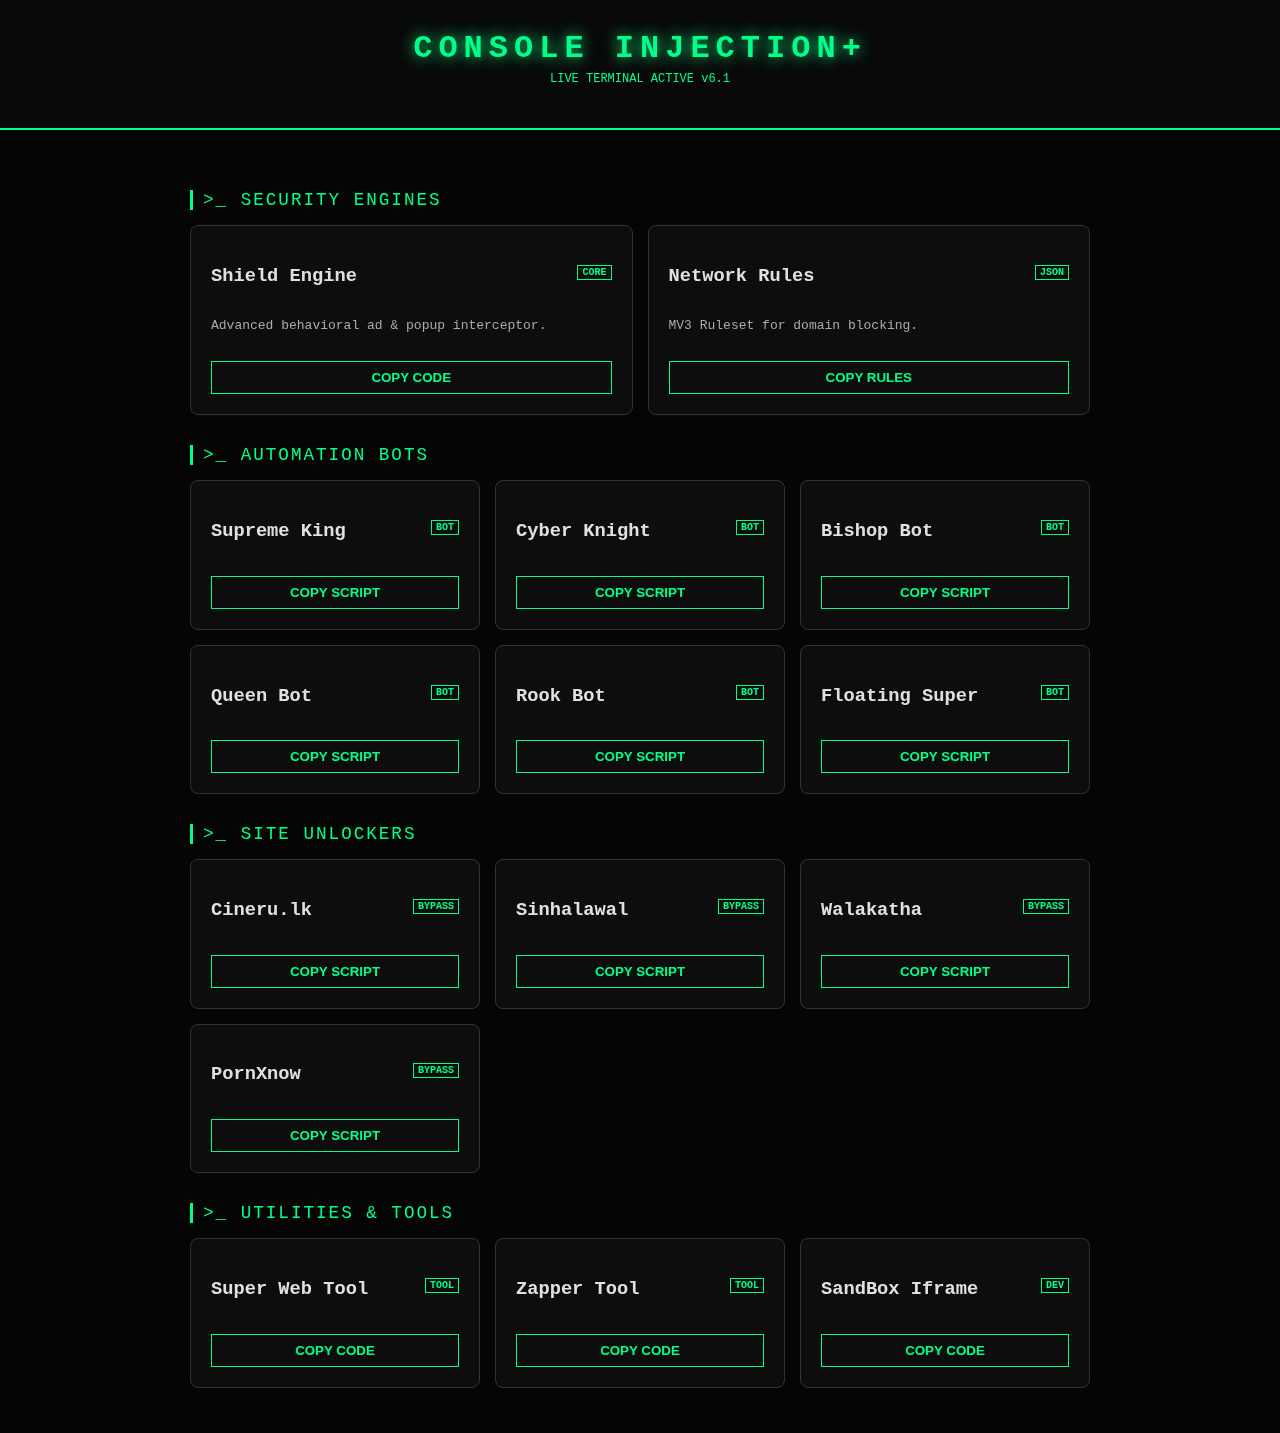
<file: index.html>
<!DOCTYPE html>
<html lang="en">
<head>
    <meta charset="UTF-8">
    <meta name="viewport" content="width=device-width, initial-scale=1.0">
    <title>Console Injection+ | Live Terminal</title>
    <style>
        :root {
            --bg-dark: #050505;
            --bg-panel: rgba(15, 15, 15, 0.85);
            --accent: #00ff88;
            --border: #333;
            --text: #e0e0e0;
        }

        body {
            background-color: var(--bg-dark);
            color: var(--text);
            font-family: 'Consolas', monospace;
            margin: 0;
            padding: 0;
            min-height: 100vh;
            overflow-x: hidden;
        }

        /* --- Live Code Stream Background --- */
        #code-stream-bg {
            position: fixed; top: 0; left: 0; width: 100vw; height: 100vh;
            z-index: 0; padding: 15px; font-size: 13px; color: var(--accent);
            opacity: 0.25; overflow: hidden; display: flex;
            flex-direction: column; justify-content: flex-end; pointer-events: none;
        }

        .stream-line {
            white-space: nowrap; margin-bottom: 5px;
            text-shadow: 0 0 5px rgba(0, 255, 136, 0.5);
            animation: slideUp 0.4s ease-out;
        }

        @keyframes slideUp { 
            from { opacity: 0; transform: translateY(20px); } 
            to { opacity: 1; transform: translateY(0); } 
        }

        .main-ui { position: relative; z-index: 10; display: flex; flex-direction: column; align-items: center; width: 100%; }

        .header {
            width: 100%; padding: 30px 0; background: rgba(10, 10, 10, 0.9);
            border-bottom: 2px solid var(--accent); text-align: center; backdrop-filter: blur(10px);
        }

        .header h1 { margin: 0; color: var(--accent); letter-spacing: 6px; text-shadow: 0 0 15px var(--accent); }

        .container { max-width: 900px; width: 90%; margin-top: 30px; padding-bottom: 50px; }

        .cat-title {
            color: var(--accent); border-left: 3px solid var(--accent);
            padding-left: 10px; margin: 30px 0 15px 0; font-size: 1.1rem;
            letter-spacing: 2px; text-transform: uppercase;
        }

        .script-grid { display: grid; grid-template-columns: repeat(auto-fit, minmax(280px, 1fr)); gap: 15px; }

        .script-card {
            background: var(--bg-panel); border: 1px solid var(--border);
            padding: 20px; border-radius: 8px; backdrop-filter: blur(8px);
            transition: 0.3s; display: flex; flex-direction: column;
        }

        .script-card:hover { border-color: var(--accent); box-shadow: 0 0 20px rgba(0, 255, 136, 0.2); }

        .copy-btn {
            background: transparent; border: 1px solid var(--accent);
            color: var(--accent); padding: 8px 20px; cursor: pointer;
            text-transform: uppercase; font-weight: bold; margin-top: 15px;
        }

        .copy-btn:hover { background: var(--accent); color: #000; }
        
        .tag { font-size: 10px; color: var(--accent); border: 1px solid var(--accent); padding: 1px 4px; float: right; }
    </style>
</head>
<body>

    <div id="code-stream-bg"></div>

    <div class="main-ui">
        <div class="header">
            <h1>CONSOLE INJECTION+</h1>
            <p id="loader-msg" style="color: var(--accent); font-size: 12px; margin-top: 5px;">LIVE TERMINAL ACTIVE v6.1</p>
        </div>

        <div class="container">
            
            <div class="cat-title">>_ Security Engines</div>
            <div class="script-grid">
                <div class="script-card">
                    <h3>Shield Engine <span class="tag">CORE</span></h3>
                    <p style="color: #aaa; font-size: 13px;">Advanced behavioral ad & popup interceptor.</p>
                    <button class="copy-btn" onclick="copyCode('shield_engine.js')">Copy Code</button>
                </div>
                <div class="script-card">
                    <h3>Network Rules <span class="tag">JSON</span></h3>
                    <p style="color: #aaa; font-size: 13px;">MV3 Ruleset for domain blocking.</p>
                    <button class="copy-btn" onclick="copyCode('update_rules.json')">Copy Rules</button>
                </div>
            </div>

            <div class="cat-title">>_ Automation Bots</div>
            <div class="script-grid">
                <div class="script-card"><h3>Supreme King <span class="tag">BOT</span></h3><button class="copy-btn" onclick="copyCode('SUPREME KING BOT.js')">Copy Script</button></div>
                <div class="script-card"><h3>Cyber Knight <span class="tag">BOT</span></h3><button class="copy-btn" onclick="copyCode('The Cyber Knight bot.js')">Copy Script</button></div>
                <div class="script-card"><h3>Bishop Bot <span class="tag">BOT</span></h3><button class="copy-btn" onclick="copyCode('Bishop Bot.js')">Copy Script</button></div>
                <div class="script-card"><h3>Queen Bot <span class="tag">BOT</span></h3><button class="copy-btn" onclick="copyCode('Queen Bot.js')">Copy Script</button></div>
                <div class="script-card"><h3>Rook Bot <span class="tag">BOT</span></h3><button class="copy-btn" onclick="copyCode('Rook Bot.js')">Copy Script</button></div>
                <div class="script-card"><h3>Floating Super <span class="tag">BOT</span></h3><button class="copy-btn" onclick="copyCode('Floating Super Bot.js')">Copy Script</button></div>
            </div>

            <div class="cat-title">>_ Site Unlockers</div>
            <div class="script-grid">
                <div class="script-card"><h3>Cineru.lk <span class="tag">BYPASS</span></h3><button class="copy-btn" onclick="copyCode('Cineru.lk.js')">Copy Script</button></div>
                <div class="script-card"><h3>Sinhalawal <span class="tag">BYPASS</span></h3><button class="copy-btn" onclick="copyCode('Sinhalawal.com.js')">Copy Script</button></div>
                <div class="script-card"><h3>Walakatha <span class="tag">BYPASS</span></h3><button class="copy-btn" onclick="copyCode('Walakatha.com.js')">Copy Script</button></div>
                <div class="script-card"><h3>PornXnow <span class="tag">BYPASS</span></h3><button class="copy-btn" onclick="copyCode('PornXnow.me.js')">Copy Script</button></div>
            </div>

            <div class="cat-title">>_ Utilities & Tools</div>
            <div class="script-grid">
                <div class="script-card"><h3>Super Web Tool <span class="tag">TOOL</span></h3><button class="copy-btn" onclick="copyCode('Super Web Tool.js')">Copy Code</button></div>
                <div class="script-card"><h3>Zapper Tool <span class="tag">TOOL</span></h3><button class="copy-btn" onclick="copyCode('Zapper Tool -AD Block.js')">Copy Code</button></div>
                <div class="script-card"><h3>SandBox Iframe <span class="tag">DEV</span></h3><button class="copy-btn" onclick="copyCode('SandBox Iframe.js')">Copy Code</button></div>
            </div>

        </div>
    </div>

    <script>
        // Animation Logic
        const stream = document.getElementById('code-stream-bg');
        const logs = ["SCANNING...", "INJECTING...", "BYPASSING...", "RULE_LOADED", "BOT_ACTIVE", "SHIELD_SYNC"];

        function createLine() {
            const el = document.createElement('div');
            el.className = 'stream-line';
            el.innerText = `[${new Date().toLocaleTimeString()}] EXEC: ${logs[Math.floor(Math.random() * logs.length)]}`;
            stream.appendChild(el);
            if (stream.childElementCount > 25) stream.removeChild(stream.firstChild);
        }
        setInterval(createLine, 900);

        // Fetch & Copy Logic
        async function copyCode(fileName) {
            const msg = document.getElementById('loader-msg');
            msg.innerText = "FETCHING_DATA...";
            try {
                const response = await fetch(`./scripts/${fileName}`); 
                if (!response.ok) throw new Error("File not found");
                const text = await response.text();
                await navigator.clipboard.writeText(text);
                
                msg.innerText = "SUCCESS: COPIED_TO_CLIPBOARD";
                setTimeout(() => msg.innerText = "LIVE TERMINAL ACTIVE v6.1", 2000);
            } catch (err) {
                msg.innerText = "ERROR: FILE_NOT_FOUND";
                msg.style.color = "#ff4d4d";
                console.error("Fetch Error:", err);
                setTimeout(() => { 
                    msg.innerText = "LIVE TERMINAL ACTIVE v6.1"; 
                    msg.style.color = "var(--accent)"; 
                }, 3000);
            }
        }
    </script>
</body>
</html>
</file>
